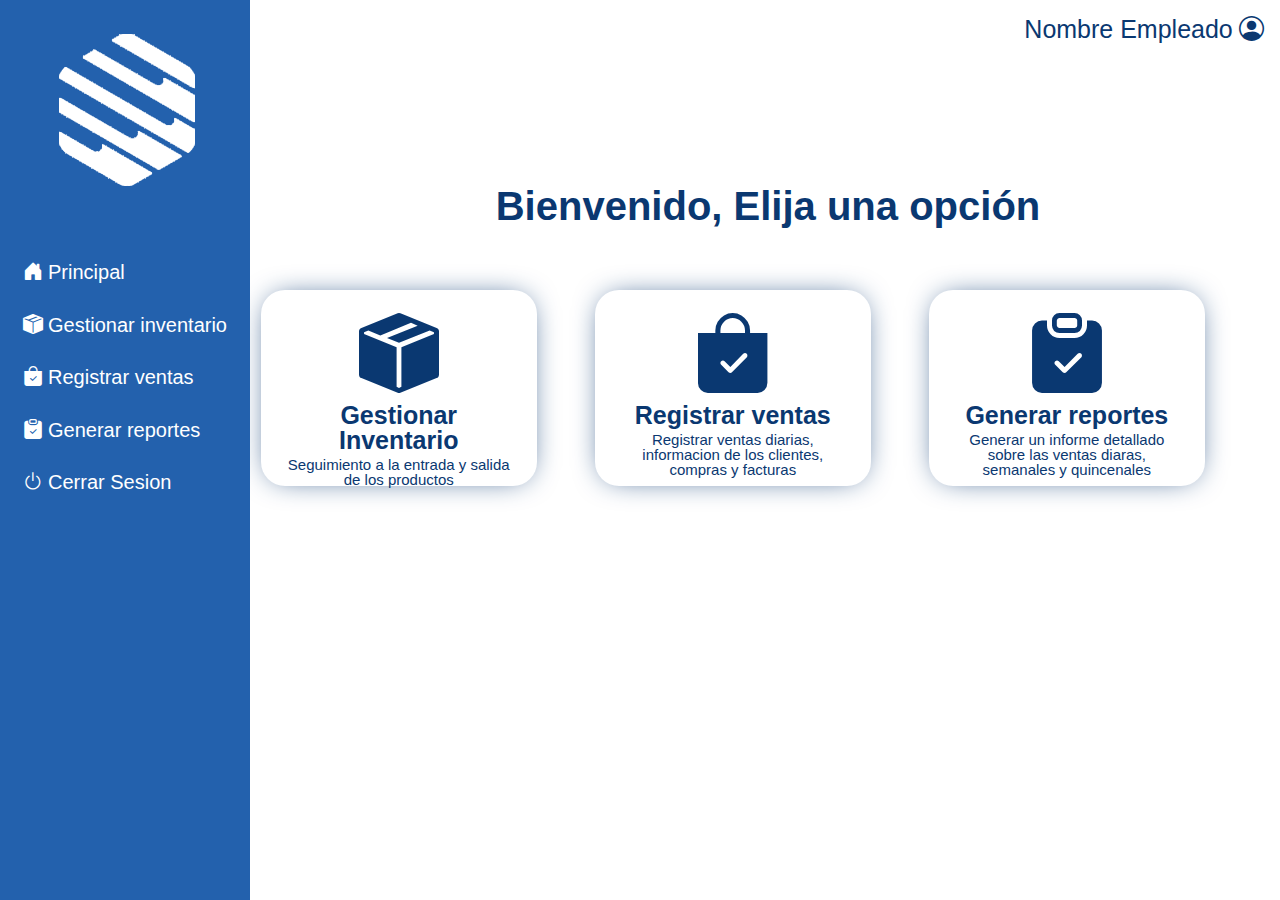
<file: index.html>
<!DOCTYPE html>

<html lang="es">
    
    <head>
        <meta charset="UTF-8"> 
        <meta name="viewport" content="width=device-width">
        <title>SIGEVEN</title>
        <link rel="stylesheet" href="reset.css">
        <link rel="stylesheet" href="style_home.css">
        <link rel="stylesheet" href="https://cdn.jsdelivr.net/npm/bootstrap-icons@1.11.3/font/bootstrap-icons.min.css">
    </head>

   <body>

        <header>

        </header>

        <nav class="menuLateral">

            <div class="logoBlanco">
                <img src="img/LogoBlanco.png" alt="Logo del Software">
            </div>

            <div>
                <ul>
                    <li><a href="index.html"><i class="bi bi-house-door-fill"></i>Principal</a>
                    <li><a href="inventario.html"><i class="bi bi-box-seam-fill"></i>Gestionar inventario</a></li>
                    <li><a href="ventas.html"><i class="bi bi-bag-check-fill"></i>Registrar ventas</a></li>
                    <li><a href="reportes.html"><i class="bi bi-clipboard-check-fill"></i>Generar reportes</a></li>
                    <li><a><i class="bi bi-power"></i>Cerrar Sesion</a></li>
                </ul>
            </div>
                
        </nav>

        <main>

            <div class="usuario">
                <a>Nombre Empleado<i class="bi bi-person-circle"></i></a>
            </div>
            <div class="tituloPrincipal">
                <h1>Bienvenido, Elija una opción</h1>
            </div>
            

            <div class="opcionesMenu">

                <a class="boton-menu" href="inventario.html"><i class="bi bi-box-seam-fill">
                    <div class="texto-menu">
                        <h2>Gestionar Inventario</h2>
                        <p>Seguimiento a la entrada y salida de los productos</p>
                    </div>
                </i></a>
                
                <a class="boton-menu" href="ventas.html"><i class="bi bi-bag-check-fill">
                    <div class="texto-menu">
                        <h2>Registrar ventas</h2>
                        <p>Registrar ventas diarias, informacion de los clientes, compras y facturas</p>
                    </div>
                </i></a>

                <a class="boton-menu" href="reportes.html"><i class="bi bi-clipboard-check-fill">
                    <div class="texto-menu">
                        <h2>Generar reportes</h2>
                        <p>Generar un informe detallado sobre las ventas diaras, semanales y quincenales</p>
                    </div>
                </i></a>
                      
            </div>
        </main>

        <footer>
        </footer>
   </body>
</file>
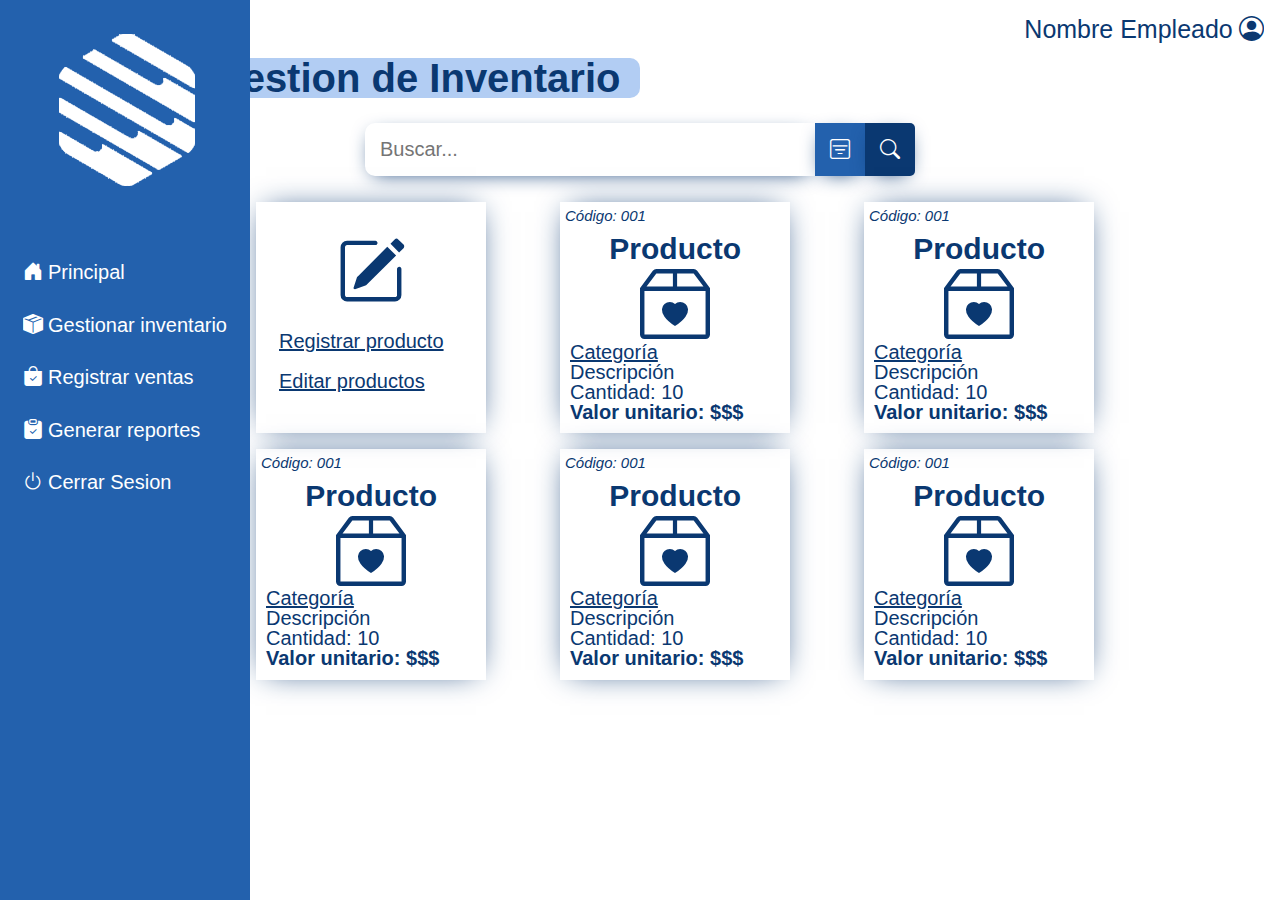
<file: inventario.html>
<!DOCTYPE html>

<html lang="es">
    
    <head>
        <meta charset="UTF-8"> 
        <meta name="viewport" content="width=device-width">
        <title>SIGEVEN - Inventario</title>
        <link rel="stylesheet" href="reset.css">
        <link rel="stylesheet" href="style_home.css">
        <link rel="stylesheet" href="https://cdn.jsdelivr.net/npm/bootstrap-icons@1.11.3/font/bootstrap-icons.min.css">
    </head>

   <body>

        <header>
            <div class="usuario">
                <a>Nombre Empleado<i class="bi bi-person-circle"></i></a>
            </div>

            <div class="seccion">
                <p>Gestion de Inventario</p>
            </div>
        </header>

        <nav class="menuLateral">

            <div class="logoBlanco">
                <img src="img/LogoBlanco.png" alt="Logo del Software">
            </div>

            <div>
                <ul>
                    <li><a href="index.html"><i class="bi bi-house-door-fill"></i>Principal</a>
                    <li><a href="inventario.html"><i class="bi bi-box-seam-fill"></i>Gestionar inventario</a></li>
                    <li><a href="ventas.html"><i class="bi bi-bag-check-fill"></i>Registrar ventas</a></li>
                    <li><a href="reportes.html"><i class="bi bi-clipboard-check-fill"></i>Generar reportes</a></li>
                    <li><a><i class="bi bi-power"></i>Cerrar Sesion</a></li>
                </ul>
            </div>
                
        </nav>

        <main>
                <div class="buscador">
                    <input type="texto" placeholder="Buscar...">
                    <button id="boton-filtro"><i class="bi bi-filter-square"></i></i></button>
                    <button id="boton-buscar"><i class="bi bi-search"></i> </button>
                </div>

                <div class="opciones-inventario">
                    <div class="productos">

                        <div class="editar-producto">
                            <a><i class="bi bi-pencil-square"></i></i></i></a>
                        </div>
                        
                        <div class="editar-productos">
                            <ul>
                                <li><u>Registrar producto</u></li>
                                <br>
                                <li><u>Editar productos</u></li>
                            </ul>
                        </div>
                     
                    </div>
    
                    <div class="productos">
                        <div class="codigo-productos">
                            <h1>Código: 001</h1>
                        </div>
                        
                        <div class="nombre-productos">
                            <h2 >Producto</h2>
                            <a><i class="bi bi-box2-heart"></i></a>
                        </div>
                        
                        <div class="valor-productos">
                            <p><u>Categoría</u></p>
                            <p>Descripción</p>
                            <p>Cantidad: 10</p>
                            <b class="valor">Valor unitario: $$$</b>
                        </div>
                        
    
                    </div>
    
                    <div class="productos">
                        <div class="codigo-productos">
                            <h1>Código: 001</h1>
                        </div>
                        
                        <div class="nombre-productos">
                            <h2 >Producto</h2>
                            <a><i class="bi bi-box2-heart"></i></a>
                        </div>
                        
                        <div class="valor-productos">
                            <p><u>Categoría</u></p>
                            <p>Descripción</p>
                            <p>Cantidad: 10</p>
                            <b class="valor">Valor unitario: $$$</b>
                        </div>
                        
    
                    </div>

                    <div class="productos">
                        <div class="codigo-productos">
                            <h1>Código: 001</h1>
                        </div>
                        
                        <div class="nombre-productos">
                            <h2 >Producto</h2>
                            <a><i class="bi bi-box2-heart"></i></a>
                        </div>
                        
                        <div class="valor-productos">
                            <p><u>Categoría</u></p>
                            <p>Descripción</p>
                            <p>Cantidad: 10</p>
                            <b class="valor">Valor unitario: $$$</b>
                        </div>
                        
    
                    </div>

                    <div class="productos">
                        <div class="codigo-productos">
                            <h1>Código: 001</h1>
                        </div>
                        
                        <div class="nombre-productos">
                            <h2 >Producto</h2>
                            <a><i class="bi bi-box2-heart"></i></a>
                        </div>
                        
                        <div class="valor-productos">
                            <p><u>Categoría</u></p>
                            <p>Descripción</p>
                            <p>Cantidad: 10</p>
                            <b class="valor">Valor unitario: $$$</b>
                        </div>
                        
    
                    </div>

                    <div class="productos">
                        <div class="codigo-productos">
                            <h1>Código: 001</h1>
                        </div>
                        
                        <div class="nombre-productos">
                            <h2 >Producto</h2>
                            <a><i class="bi bi-box2-heart"></i></a>
                        </div>
                        
                        <div class="valor-productos">
                            <p><u>Categoría</u></p>
                            <p>Descripción</p>
                            <p>Cantidad: 10</p>
                            <b class="valor">Valor unitario: $$$</b>
                        </div>
                        
    
                    </div>

                </div>

                
                      
            
        </main>

        <footer>
        </footer>
</file>
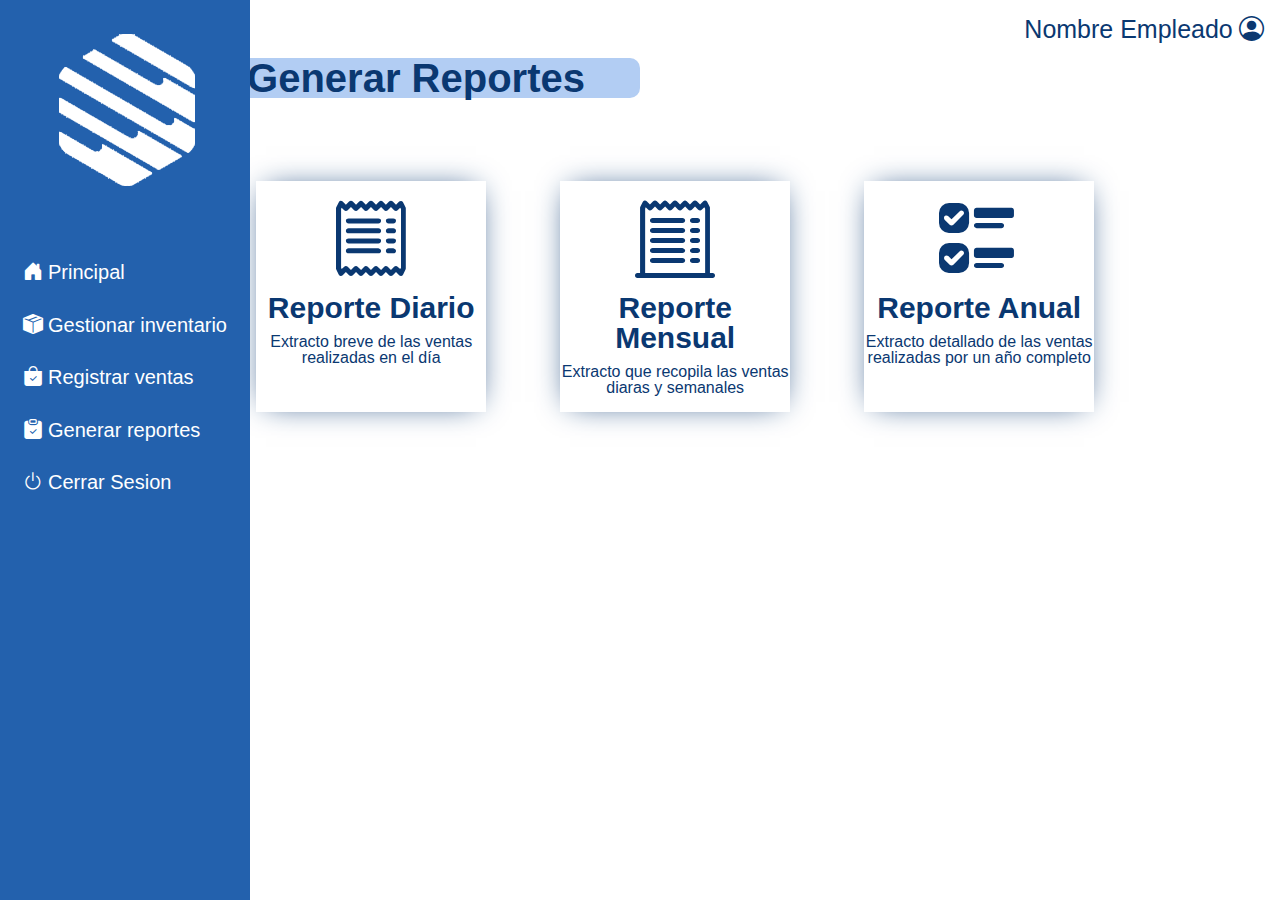
<file: reportes.html>
<!DOCTYPE html>

<html lang="es">
    
    <head>
        <meta charset="UTF-8"> 
        <meta name="viewport" content="width=device-width">
        <title>SIGEVEN - Reportes</title>
        <link rel="stylesheet" href="reset.css">
        <link rel="stylesheet" href="style_home.css">
        <link rel="stylesheet" href="https://cdn.jsdelivr.net/npm/bootstrap-icons@1.11.3/font/bootstrap-icons.min.css">
    </head>

   <body>

        <header>
            <div class="usuario">
                <a>Nombre Empleado<i class="bi bi-person-circle"></i></a>
            </div>

            <div class="seccion">
                <p>Generar Reportes</p>
            </div>
        </header>

        <nav class="menuLateral">

            <div class="logoBlanco">
                <img src="img/LogoBlanco.png" alt="Logo del Software">
            </div>

            <div>
                <ul>
                    <li><a href="index.html"><i class="bi bi-house-door-fill"></i>Principal</a>
                    <li><a href="inventario.html"><i class="bi bi-box-seam-fill"></i>Gestionar inventario</a></li>
                    <li><a href="ventas.html"><i class="bi bi-bag-check-fill"></i>Registrar ventas</a></li>
                    <li><a href="reportes.html"><i class="bi bi-clipboard-check-fill"></i>Generar reportes</a></li>
                    <li><a><i class="bi bi-power"></i>Cerrar Sesion</a></li>
                </ul>
            </div>
                
        </nav>

        <main>
            <div class="opciones-reportes">
                
                <div class="reportes">
                    
                    <div class="icon-diario">
                        <a><i class="bi bi-receipt"></i></i></a>
                    </div>
                    
                    <div class="descripcion-diario">
                        <h2>Reporte Diario</h2>
                        <p>Extracto breve de las ventas realizadas en el día</p>
                    </div>
                    
                </div>

                <div class="reportes">
                    
                    <div class="icon-diario">
                        <a><i class="bi bi-receipt-cutoff"></i></i></i></a>
                    </div>
                    
                    <div class="descripcion-diario">
                        <h2>Reporte Mensual</h2>
                        <p>Extracto que recopila las ventas diaras y semanales</p>
                    </div>
                    
                </div>

                <div class="reportes">
                    
                    <div class="icon-diario">
                        <a><i class="bi bi-ui-checks"></i></i></a>
                    </div>
                    
                    <div class="descripcion-diario">
                        <h2>Reporte Anual</h2>
                        <p>Extracto detallado de las ventas realizadas por un año completo</p>
                    </div>
                    
                </div>

            </div>

                    

                </div>
                
            </div>
        </main>

    </body>
</file>
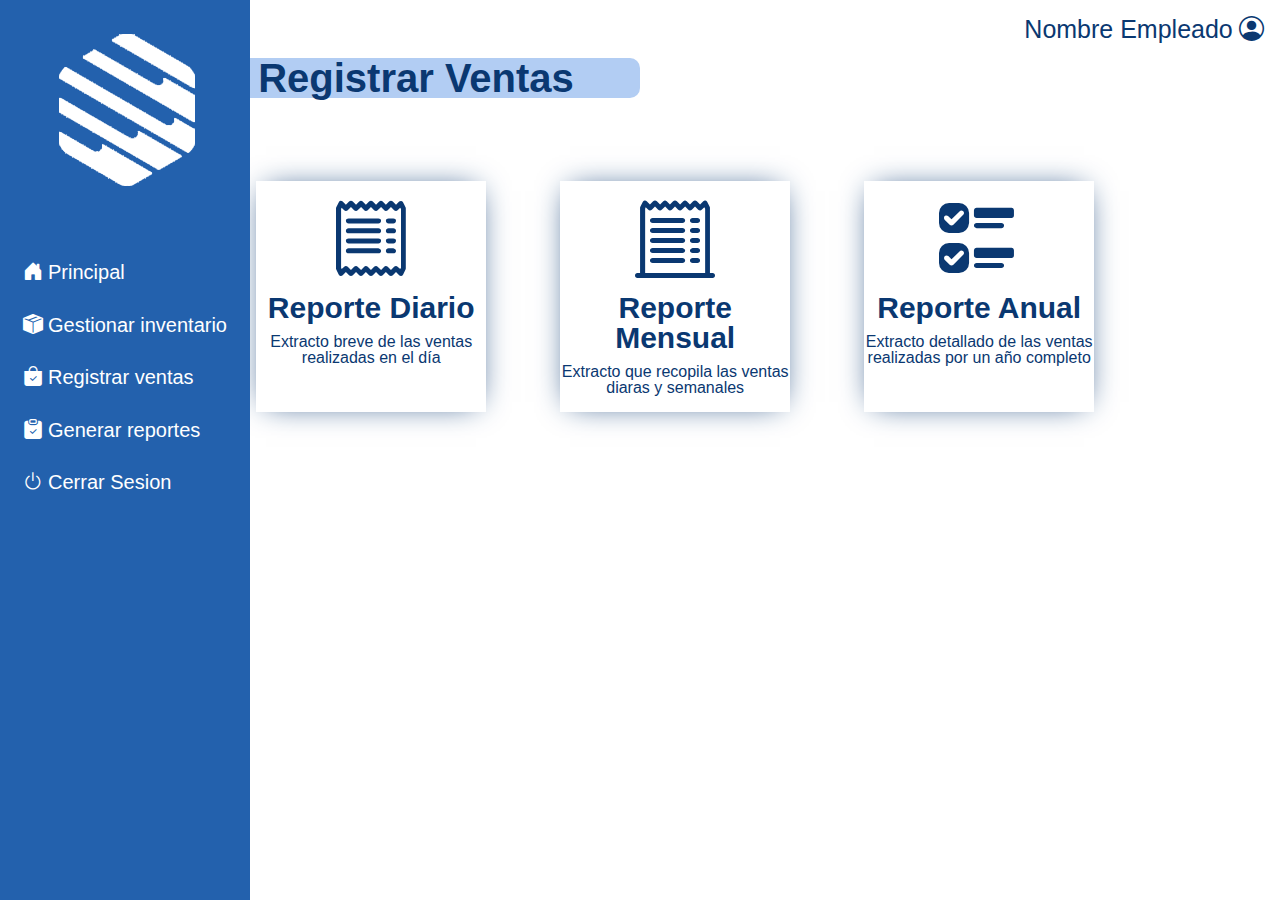
<file: ventas.html>
<!DOCTYPE html>

<html lang="es">
    
    <head>
        <meta charset="UTF-8"> 
        <meta name="viewport" content="width=device-width">
        <title>SIGEVEN - Ventas</title>
        <link rel="stylesheet" href="reset.css">
        <link rel="stylesheet" href="style_home.css">
        <link rel="stylesheet" href="https://cdn.jsdelivr.net/npm/bootstrap-icons@1.11.3/font/bootstrap-icons.min.css">
    </head>

   <body>

        <header>
            <div class="usuario">
                <a>Nombre Empleado<i class="bi bi-person-circle"></i></a>
            </div>

            <div class="seccion">
                <p>Registrar Ventas</p>
            </div>
        </header>

        <nav class="menuLateral">

            <div class="logoBlanco">
                <img src="img/LogoBlanco.png" alt="Logo del Software">
            </div>

            <div>
                <ul>
                    <li><a href="index.html"><i class="bi bi-house-door-fill"></i>Principal</a>
                    <li><a href="inventario.html"><i class="bi bi-box-seam-fill"></i>Gestionar inventario</a></li>
                    <li><a href="ventas.html"><i class="bi bi-bag-check-fill"></i>Registrar ventas</a></li>
                    <li><a href="reportes.html"><i class="bi bi-clipboard-check-fill"></i>Generar reportes</a></li>
                    <li><a><i class="bi bi-power"></i>Cerrar Sesion</a></li>
                </ul>
            </div>
                
        </nav>

        <main>
            <div class="opciones-reportes">
                
                <div class="reportes">
                    
                    <div class="icon-diario">
                        <a><i class="bi bi-receipt"></i></i></a>
                    </div>
                    
                    <div class="descripcion-diario">
                        <h2>Reporte Diario</h2>
                        <p>Extracto breve de las ventas realizadas en el día</p>
                    </div>
                    
                </div>

                <div class="reportes">
                    
                    <div class="icon-diario">
                        <a><i class="bi bi-receipt-cutoff"></i></i></i></a>
                    </div>
                    
                    <div class="descripcion-diario">
                        <h2>Reporte Mensual</h2>
                        <p>Extracto que recopila las ventas diaras y semanales</p>
                    </div>
                    
                </div>

                <div class="reportes">
                    
                    <div class="icon-diario">
                        <a><i class="bi bi-ui-checks"></i></i></a>
                    </div>
                    
                    <div class="descripcion-diario">
                        <h2>Reporte Anual</h2>
                        <p>Extracto detallado de las ventas realizadas por un año completo</p>
                    </div>
                    
                </div>

            </div>

                    

                </div>
                
            </div>
        </main>

    </body>
</file>
<file: style_home.css>
* {
    margin: 0;
    padding: 0;
}

.logoBlanco{
    padding-bottom: 40px;
}

.menuLateral{
    display: flex;
    flex-direction: column;
    align-items: center;
    height: 100%;
    width: 250px;
    position: fixed;
    top: 0;
    left: 0;
    background: #2361AD;
    padding-top: 20px;
}

.menuLateral a{
    padding: 16px;
    text-decoration: none;
    font-family: Arial, Helvetica, sans-serif;
    font-size: 20px;
    color: white;
    display: block;
    text-align: justify;
}

nav a:hover{
    width: 100%;
    background: white;
    border-radius: 10px 0px 0px 10px;
    color: #0A3871;
}

.menuLateral i{
    margin-right: 5px;
}

.usuario{
    padding: 16px;
    text-decoration: none;
    text-align: right;
    font-family: Arial, Helvetica, sans-serif;
    color:#0A3871;
    font-size: 25px;
}

.usuario i{
    margin-left: 0.5%;
}

.seccion{
    display: flex;
    text-align: center;
    justify-content: center;
    font-family: Arial, Helvetica, sans-serif;
    font-weight: bold;
    padding-left: 5%;
    color: #0A3871;
    margin-left: 10%;
    background-color: #B2CDF3;
    width: 35%;
    font-size: 40px;
    border-radius: 0px 10px 10px 0px;
}
.tituloPrincipal{
    font-family: Arial, Helvetica, sans-serif;
    font-weight: bold;
    font-size: 40px;
    color:#0A3871;
    margin: 10% 0 0 20%;
    text-align: center; 
}

.opcionesMenu{
    margin: 5% 0 0 10%;
    font-family: Arial, Helvetica, sans-serif;
    color: #0A3871;
    border-radius: 24px;
    align-items: center;
    display: flex;
    justify-content: center;    
}

.boton-menu{
    padding: 2%;
    margin-left: 5%;
    width: 20%;
    height: 150px;
    border-radius: 24px;
    box-shadow: 0px 0px 30px -10px #0A3871;
    text-decoration: none;
    text-align: center;
    font-size: 80px;
    color: #0A3871;
}

.texto-menu h2{
    margin-top: 3%;
    font-size: 25px;
    font-weight: bold;  
}

.texto-menu p{
    margin-top: 2%;
    font-size: 15px;
}

.buscador{
    display: flex;
    justify-content: center;
    margin-top: 2%;
}

input{
    width: 400px;
    padding: 15px;
    padding-right: 35px;
    font-size: 20px;
    border-radius: 10px 0px 0px 10px;
    border: 0;
    outline: none;
    box-shadow: 0px 5px 20px -8px #0A3871;
}

button{
    background: #0A3871;
    color: white;
    font-size: 20px;
    padding: 10px 15px;
    border: 0;
    outline: none;
    box-shadow: 0px 5px 20px -8px #0A3871;
    cursor: pointer;
}

#boton-filtro{
    background: #2361AD;
    box-shadow: 0px 5px 20px -8px #0A3871;
}

#boton-buscar{
    border-radius: 0 5px 5px 0;
}

.opciones-inventario, .opciones-reportes{
    display: grid;
    grid-template-columns: 25% 25% 25%;
    align-items: left;
    justify-content: center;
    margin: 2% 0% 0% 10%;
    gap: 1em;
}

.productos, .reportes{
    width: 80%;
    height: 225px;
    padding-top: 2%;
    font-family: Arial, Helvetica, sans-serif;
    text-align: center;
    color: #0A3871;
    box-shadow: 0px 0px 30px -10px #0A3871;
    cursor: pointer;
}

.editar-producto{
    display: flex;
    justify-content: center;
    align-items: center;
    margin: 10% 0 10% 0;
}

.editar-productos{
    display: flex;
    text-align: left;
    flex-direction: column;
    margin-left: 10%;
    font-size: 20px;
}
.productos a{
    display: flex;
    padding-top: 5px;
    justify-content: center;
    font-size: 70px;
}

.codigo-productos{
    display: flex;
    text-align: left;
    margin-left: 5px;
    font-style: italic;
    font-size: 15px;
    padding: 0% 60% 5% 0%;
}
.nombre-productos{
    font-weight: bold;
    font-size: 30px;
}
.valor-productos{
    display: flex;
    text-align: left;
    flex-direction: column;
    margin-left: 10px;
    font-size: 20px;
}

.valor{
    font-weight: bold;
}

.reportes{
    margin-top: 20%;
}
.icon-diario{
    display: flex;
    justify-content: center;
    font-size: 80px;
    margin-top: 5%;
}

.descripcion-diario h2{
    font-weight: bold;
    font-size: 30px;
    margin-top: 5%;
    margin-bottom: 5%;
    text-align: center;
}





@media screen and (max-width:480px){
    h1{
        text-align: center;
    }
    nav{
        position: static;
    }
     .caja, .principal, .mapa-contenido, .contenido-diferenciales, .video{
        width: auto;
     }

    .lista-diferenciales, .imagen-diferenciales{
        width: 100%;
     }
}
</file>
